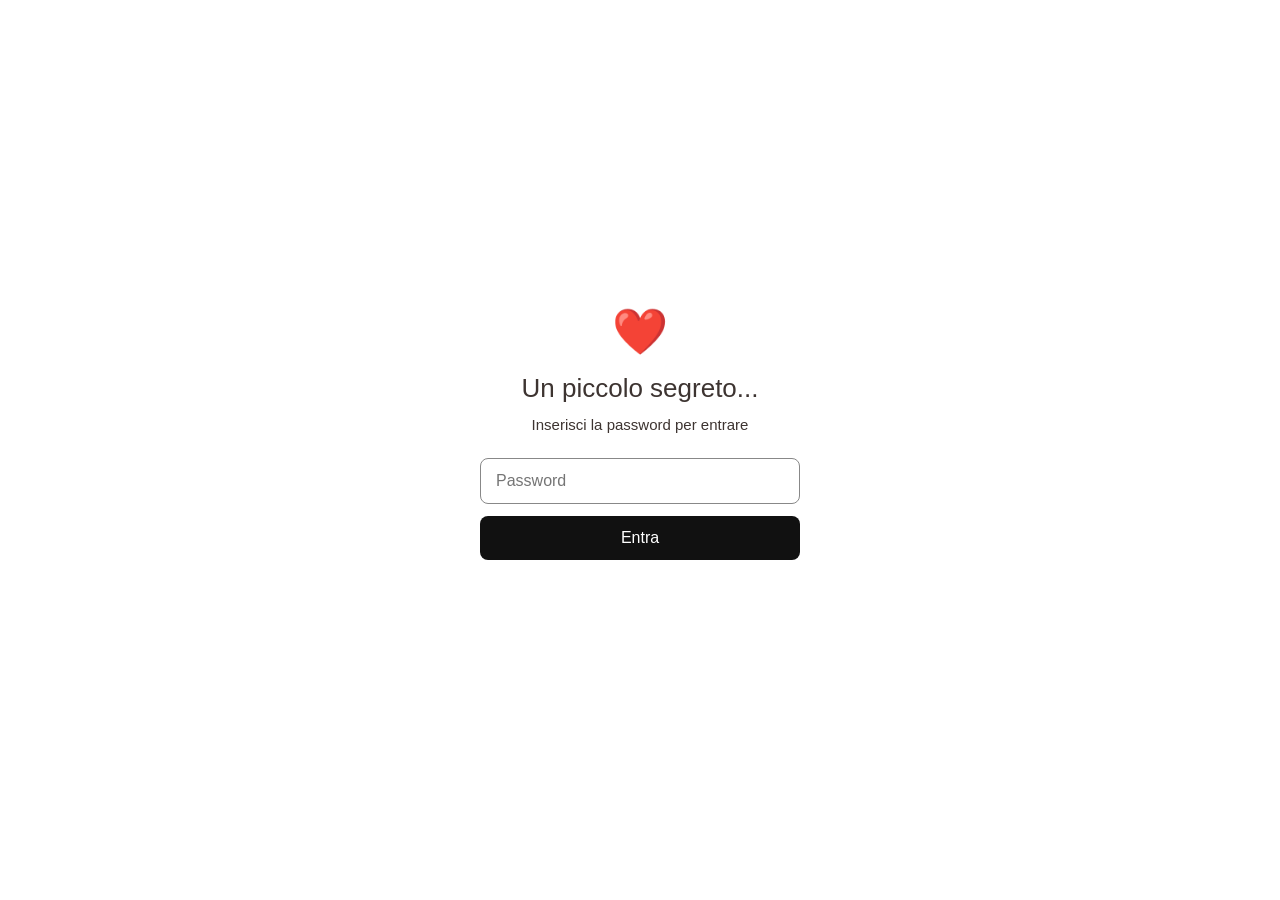
<file: index.html>
<!DOCTYPE html>
<html lang="it">
<head>
    <meta charset="UTF-8">
    <meta name="viewport" content="width=device-width, initial-scale=1.0">

    <title>Per Giorgia</title>
    <link rel="stylesheet" href="password.css">
    <script src="js/password.js"></script>
    <link rel="stylesheet" href="style.css">
</head>

<body>

    <main class="pagina">

        <div class="contenuto">

            <p class="piccola-introduzione">
                Una piccola cosa per te.
            </p>

            <img 
                src="Images/you.jpeg" 
                alt="Giorgia"
                class="foto"
            >

            <h1>Cara Giorgia,</h1>

            <p class="testo">
                sai che su alcune cose ho molta vergogna
                e magari non riesco ad esprimermi
                come vorrei.
            </p>

            <p class="testo">
                Per questo ho pensato ad una soluzione
                un po' alternativa.
            </p>

            <a href="storia.html" class="bottone">
                Clicca qui se vuoi proseguire
                <span>♡</span>
            </a>

        </div>

    </main>

    <script src="script.js"></script>
    <script>

if ("serviceWorker" in navigator) {

    window.addEventListener("load", () => {

        navigator.serviceWorker.register("./sw.js");

    });

}

</script>

</body>
</html>
</file>
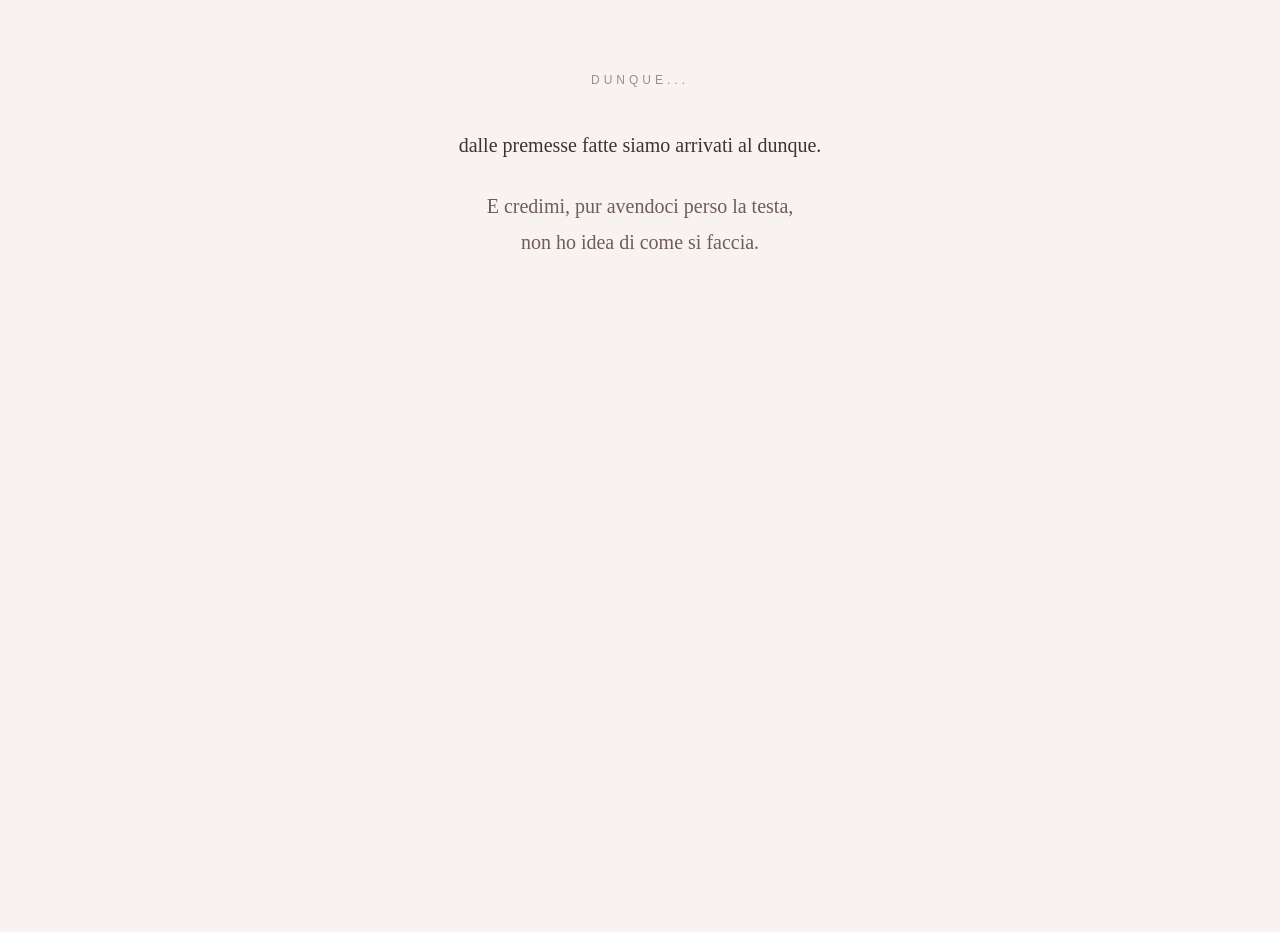
<file: domanda.html>
<!DOCTYPE html>
<html lang="it">

<head>

    <meta charset="UTF-8">

    <meta name="viewport" content="width=device-width, initial-scale=1.0">

    <title>Dunque...</title>

    <link rel="stylesheet" href="domanda.css">

</head>

<body>

    <main class="domanda">

        <!-- PREAMBOLO -->

        <section id="preambolo" class="preambolo">

            <p>
                Dunque...
            </p>

            <p>
                dalle premesse fatte siamo arrivati al dunque.
            </p>

            <p>
                E credimi, pur avendoci perso la testa,
                <br>
                non ho idea di come si faccia.
            </p>

        </section>


        <!-- CHATBOT -->

        <section id="chat" class="chat">

            <div class="chat-header">

                <div class="chat-logo">
                    ✦
                </div>

                <div>
                    <strong>Chat</strong>

                    <span>
                        assistente personale
                    </span>
                </div>

            </div>


            <div class="chat-messaggi">

                <!-- MESSAGGIO UTENTE -->

                <div class="messaggio utente">

                    <div class="messaggio-nome">
                        Tu
                    </div>

                    <div id="domanda-chat" class="fumetto">
                    </div>

                </div>


                <!-- RISPOSTA CHAT -->

                <div class="messaggio assistente">

                    <div class="messaggio-nome">
                        Chat
                    </div>

                    <div id="risposta-chat" class="fumetto risposta">
                    </div>

                </div>

            </div>


            <!-- SCELTA FINALE -->

            <div id="scelta" class="scelta">

                <p>
                    Scegli tu quella che ti piace di più,
                    <br>
                    la sostanza è la stessa.
                </p>

                <div class="bottoni">

                    <button
                        id="si"
                        class="bottone-si"
                    >
                        Sì
                    </button>

                    <button
                        id="no"
                        class="bottone-no"
                    >
                        No
                    </button>

                </div>

            </div>

        </section>


        <!-- POPUP ERRORE -->

        <div id="errore" class="errore">

            <div class="errore-box">

                <div class="errore-icon">
                    !
                </div>

                <p id="errore-testo">
                    Risposta non valida.
                </p>

                <button id="chiudi-errore">
                    ok
                </button>

            </div>

        </div>

    </main>


    <script src="domanda.js"></script>

</body>

</html>
</file>
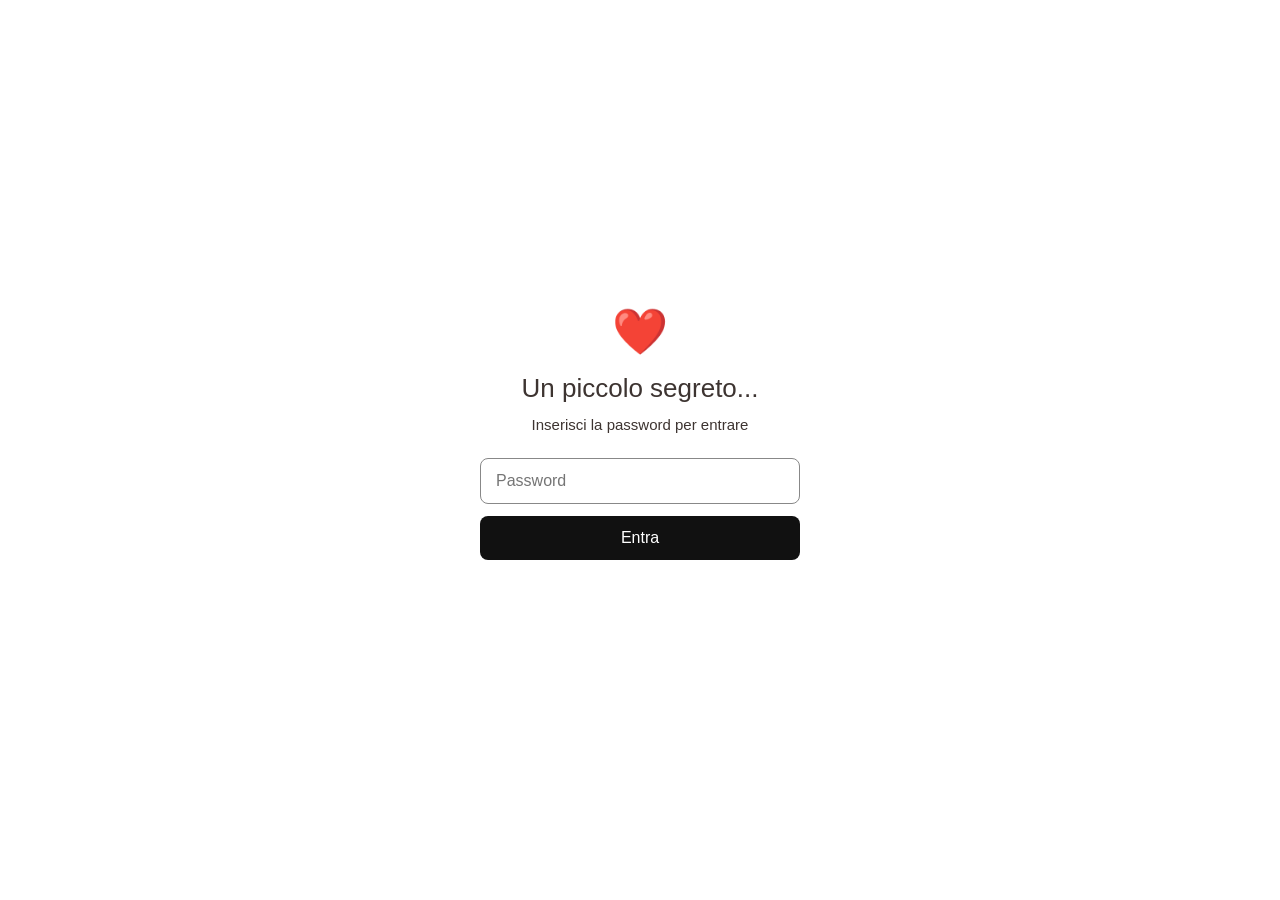
<file: exit.html>
<!DOCTYPE html>
<html lang="it">

<head>

    <meta charset="UTF-8">

    <meta
        name="viewport"
        content="width=device-width, initial-scale=1.0"
    >

    <title>Exit</title>

    <link rel="stylesheet" href="exit.css">
    <link rel="stylesheet" href="password.css">
    <script src="js/password.js"></script>

</head>

<body>

    <main class="exit-pagina">

        <section class="exit-contenuto">

            <p class="domanda">
                Sei sicura di voler uscire?
            </p>

            <div class="scelte">

                <button
                    class="scelta"
                    id="si"
                >
                    sì
                </button>

                <a
                    href="storia.html"
                    class="scelta"
                >
                    no
                </a>

            </div>

        </section>

    </main>


    <script src="exit.js"></script>

</body>

</html>
</file>
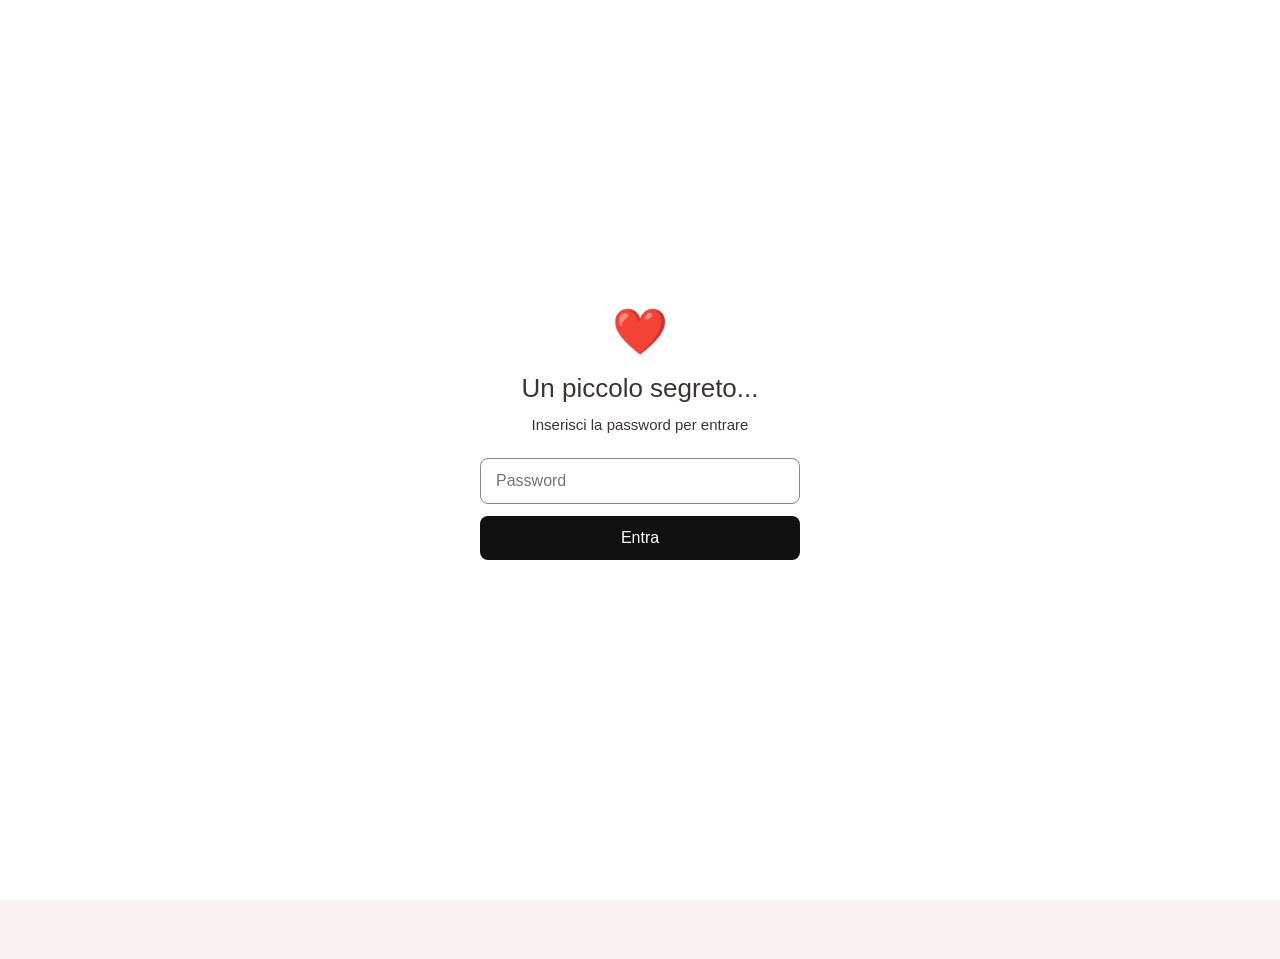
<file: storia.html>
<!DOCTYPE html>
<html lang="it">

<head>

    <meta charset="UTF-8">

    <meta name="viewport" content="width=device-width, initial-scale=1.0">

    <title>Una cosa che devo dirti</title>

    <link rel="stylesheet" href="style.css">
    <link rel="stylesheet" href="password.css">
    <script src="js/password.js"></script>

</head>

<body>

    <main class="storia">

        <section class="storia-contenuto">

            <img
                src="Images/ponza.jpeg"
                alt="Giorgia"
                class="foto-storia"
            >

            <p class="capitolo">
                Capitolo II
            </p>

            <div class="testo-storia">

                <p id="testo1"></p>

               <div id="ponza" class="ponza">

    <div class="ponza-mappa">

        <img
            src="Images/Ponza_1_54500_mappa.png"
            alt="Mappa di Ponza"
        >

    </div>

    <p>
        forse da Ponza.
    </p>

    <p class="ponza-piccola">
        o forse da prima.
    </p>

</div>

                <p id="testo2"></p>

                <p id="testo3"></p>

            </div>


            <div id="continua" class="continua">

    <div class="freccia">
        ↓
    </div>

    <p>
        Scorri per continuare
    </p>

    <div class="linea-scroll"></div>

    <div class="dolcetto-container">

    <a href="domanda.html" class="dolcetto">

        <img
            src="Images/redvelvet.jpeg"
            alt="Continua"
        >

    </a>

    <p class="exit-info">
        se non vuoi continuare, trova il pulsante exit nella pagina
    </p>

</div>



</div>

</div>


            <a
                href="exit.html"
                class="exit"
            >
                exit
            </a>

        </section>

    </main>

    <script src="script.js"></script>

</body>

</html>
</file>
<file: password.css>
#password-screen {
    position: fixed;
    inset: 0;
    z-index: 999999;
    display: flex;
    align-items: center;
    justify-content: center;
    background: #ffffff;
    font-family: Arial, sans-serif;
}

.password-box {
    width: min(90%, 380px);
    padding: 40px 30px;
    text-align: center;
    box-sizing: border-box;
}

.password-heart {
    font-size: 45px;
    margin-bottom: 15px;
}

.password-box h1 {
    margin: 0 0 12px;
    font-size: 26px;
    font-weight: 500;
}

.password-box p {
    margin: 0 0 25px;
    font-size: 15px;
}

#password-input {
    width: 100%;
    box-sizing: border-box;
    padding: 13px 15px;
    border: 1px solid #ccc;
    border-radius: 8px;
    font-size: 16px;
    outline: none;
    margin-bottom: 12px;
}

#password-input:focus {
    border-color: #888;
}

#password-button {
    width: 100%;
    padding: 13px;
    border: none;
    border-radius: 8px;
    background: #111;
    color: white;
    font-size: 16px;
    cursor: pointer;
}

#password-button:hover {
    opacity: 0.85;
}

#password-error {
    min-height: 20px;
    margin-top: 15px;
    color: #c0392b;
    font-size: 14px;
}
</file>
<file: style.css>
* {
    box-sizing: border-box;
}

html {
    scroll-behavior: smooth;
}

body {
    margin: 0;
    min-height: 100vh;

    font-family: Georgia, "Times New Roman", serif;

    background: #f8f3f0;
    color: #3d3431;
}


/* =========================================
   PAGINA
========================================= */

.pagina {
    min-height: 100vh;

    display: flex;
    justify-content: center;
    align-items: center;

    padding: 30px 20px;
}


/* =========================================
   CONTENUTO
========================================= */

.contenuto {
    width: 100%;
    max-width: 500px;

    text-align: center;

    animation: comparsa 1.2s ease;
}


/* =========================================
   PICCOLA INTRODUZIONE
========================================= */

.piccola-introduzione {
    font-family: Arial, sans-serif;

    font-size: 13px;
    letter-spacing: 2px;
    text-transform: uppercase;

    color: #9a8580;

    margin-bottom: 25px;
}


/* =========================================
   FOTO PAGINA INIZIALE
========================================= */

.foto {
    width: 220px;
    height: 280px;

    object-fit: cover;

    border-radius: 110px 110px 20px 20px;

    box-shadow:
        0 15px 40px rgba(70, 50, 45, 0.15);

    margin-bottom: 35px;
}


/* =========================================
   TITOLI
========================================= */

h1 {
    font-size: 38px;
    font-weight: normal;

    margin: 0 0 25px;
}


/* =========================================
   TESTO GENERALE
========================================= */

.testo {
    font-size: 19px;
    line-height: 1.7;

    margin: 10px auto;

    max-width: 420px;
}


/* =========================================
   BOTTONE GENERALE
========================================= */

.bottone {
    display: inline-block;

    margin-top: 35px;

    padding: 15px 24px;

    border-radius: 50px;

    background: #3d3431;
    color: white;

    text-decoration: none;

    font-family: Arial, sans-serif;
    font-size: 14px;

    transition: all 0.3s ease;
}

.bottone span {
    margin-left: 8px;
    font-size: 18px;
}

.bottone:hover {
    transform: translateY(-3px);

    box-shadow:
        0 10px 25px rgba(61, 52, 49, 0.2);
}


/* =========================================
   ANIMAZIONE COMPARSA
========================================= */

@keyframes comparsa {

    from {
        opacity: 0;
        transform: translateY(20px);
    }

    to {
        opacity: 1;
        transform: translateY(0);
    }

}


/* =========================================
   PAGINA STORIA
========================================= */

.storia {
    min-height: 100vh;

    padding: 70px 25px 100px;

    display: flex;
    justify-content: center;
}

.storia-contenuto {
    width: 100%;
    max-width: 620px;

    text-align: center;

    position: relative;
}


/* =========================================
   FOTO DELLA STORIA
========================================= */

.foto-storia {
    width: 190px;
    height: 240px;

    object-fit: cover;

    border-radius: 95px 95px 15px 15px;

    box-shadow:
        0 15px 40px rgba(70, 50, 45, 0.14);

    margin-bottom: 35px;

    animation: comparsa 1.2s ease;
}


/* =========================================
   CAPITOLO
========================================= */

.capitolo {
    font-family: Arial, sans-serif;

    text-transform: uppercase;

    letter-spacing: 3px;

    font-size: 11px;

    color: #a18d87;

    margin-bottom: 35px;
}


/* =========================================
   TESTO STORIA
========================================= */

.testo-storia {
    text-align: left;

    font-size: 19px;

    line-height: 1.9;

    color: #3d3431;
}

.testo-storia p {
    margin-bottom: 35px;
}


/* =========================================
   TESTO DINAMICO
========================================= */

#testo1,
#testo2,
#testo3 {
    min-height: 0;
}


/* =========================================
   PONZA
========================================= */

.ponza {
    display: none;

    text-align: center;

    margin: 55px 0;
}


/* =========================================
   MAPPA DI PONZA
========================================= */

.ponza-mappa {
    width: 260px;
    height: 190px;

    margin: 0 auto;

    overflow: hidden;

    border-radius: 8px;

    box-shadow:
        0 10px 30px rgba(70, 50, 45, 0.12);

    opacity: 0.92;
}

.ponza-mappa img {
    width: 100%;
    height: 100%;

    object-fit: cover;

    filter: sepia(15%) contrast(90%);

    transition: transform 8s ease;
}

.ponza:hover img {
    transform: scale(1.04);
}


/* =========================================
   TESTO SOTTO LA MAPPA
========================================= */

.ponza p {
    font-size: 15px;

    font-style: italic;

    color: #8d7973;

    margin-top: 18px;
    margin-bottom: 5px;
}

.ponza-piccola {
    font-size: 13px !important;

    opacity: 0.75;
}


/* =========================================
   CONTINUA
========================================= */

.continua {
    margin-top: 80px;

    text-align: center;

    opacity: 0;

    transition: opacity 1s ease;
}

.continua.visibile {
    opacity: 1;
}


/* =========================================
   FRECCIA
========================================= */

.freccia {
    font-size: 25px;

    animation: movimento 1.5s infinite;
}


/* =========================================
   TESTO "SCORRI PER CONTINUARE"
========================================= */

.continua > p {
    font-family: Arial, sans-serif;

    font-size: 11px;

    letter-spacing: 2px;

    text-transform: uppercase;

    color: #a18d87;
}


/* =========================================
   LINEA
========================================= */

.linea-scroll {
    width: 1px;

    height: 50px;

    background: #b7a7a1;

    margin: 15px auto 0;
}


/* =========================================
   CONTENITORE TORTA
========================================= */

.dolcetto-container {
    margin-top: 35px;

    display: flex;
    flex-direction: column;
    align-items: center;
}


/* =========================================
   LINK DELLA TORTA
========================================= */

.dolcetto {
    display: block;

    width: 270px;

    text-decoration: none;

    opacity: 0;
    visibility: hidden;

    pointer-events: none;

    transform: translateY(10px);

    transition:
        opacity 1s ease,
        transform 0.4s ease;
}


/* =========================================
   QUANDO LA STORIA È FINITA
========================================= */

.continua.visibile .dolcetto {
    opacity: 1;

    visibility: visible;

    pointer-events: auto;

    transform: translateY(0);
}


/* =========================================
   IMMAGINE DELLA TORTA
========================================= */

.dolcetto img {
    display: block;

    width: 100%;
    height: auto;

    object-fit: contain;

    filter:
        drop-shadow(
            0 10px 18px rgba(70, 50, 45, 0.15)
        );

    transition:
        transform 0.4s ease,
        filter 0.4s ease;
}


/* =========================================
   HOVER TORTA
========================================= */

.dolcetto:hover img {
    transform: translateY(-6px) rotate(-1deg);

    filter:
        drop-shadow(
            0 15px 25px rgba(70, 50, 45, 0.22)
        );
}


/* =========================================
   PICCOLA SCRITTA EXIT
========================================= */

.exit-info {
    margin-top: 18px;

    font-family: Arial, sans-serif;

    font-size: 8px !important;

    line-height: 1.4;

    letter-spacing: 0.5px;

    text-transform: none !important;

    color: #b2a39e !important;

    opacity: 0.55;
}


/* =========================================
   ANIMAZIONE FRECCIA
========================================= */

@keyframes movimento {

    0%, 100% {
        transform: translateY(0);
    }

    50% {
        transform: translateY(8px);
    }

}


/* =========================================
   EXIT
========================================= */

.exit {
    position: fixed;

    bottom: 15px;
    right: 18px;

    font-family: Arial, sans-serif;

    font-size: 9px;

    letter-spacing: 2px;

    text-transform: uppercase;

    text-decoration: none;

    color: #b2a39e;

    opacity: 0.6;

    transition: all 0.3s ease;
}

.exit:hover {
    opacity: 1;

    color: #5e4f4a;
}


/* =========================================
   MOBILE
========================================= */

@media (max-width: 600px) {

    .storia {
        padding: 50px 22px 100px;
    }

    .foto-storia {
        width: 165px;
        height: 210px;
    }

    .testo-storia {
        font-size: 18px;

        line-height: 1.85;
    }

    .dolcetto {
        width: 240px;
    }

}
</file>
<file: domanda.css>
* {
    box-sizing: border-box;
}

html {
    scroll-behavior: smooth;
}

body {
    margin: 0;

    min-height: 100vh;

    font-family: Georgia, "Times New Roman", serif;

    background: #f8f3f0;

    color: #3d3431;
}


/* =========================================
   PAGINA
========================================= */

.domanda {
    min-height: 100vh;

    padding: 70px 20px 100px;

    display: flex;
    flex-direction: column;
    align-items: center;
}


/* =========================================
   PREAMBOLO
========================================= */

.preambolo {
    width: 100%;
    max-width: 600px;

    text-align: center;

    animation: comparsa 1.2s ease;

    margin-bottom: 70px;
}

.preambolo p {
    font-size: 20px;

    line-height: 1.8;

    margin: 0 0 25px;
}

.preambolo p:first-child {
    font-size: 12px;

    font-family: Arial, sans-serif;

    text-transform: uppercase;

    letter-spacing: 4px;

    color: #a18d87;

    margin-bottom: 35px;
}

.preambolo p:last-child {
    color: #6f5d57;
}


/* =========================================
   CHAT
========================================= */

.chat {
    width: 100%;

    max-width: 650px;

    opacity: 0;

    transform: translateY(20px);

    transition:
        opacity 1s ease,
        transform 1s ease;
}

.chat.visibile {
    opacity: 1;

    transform: translateY(0);
}


/* =========================================
   HEADER CHAT
========================================= */

.chat-header {
    display: flex;

    align-items: center;

    gap: 12px;

    padding: 15px 18px;

    border-bottom: 1px solid #e5dcd8;

    background: rgba(255, 255, 255, 0.45);

    border-radius: 15px 15px 0 0;
}

.chat-logo {
    width: 35px;
    height: 35px;

    display: flex;

    align-items: center;
    justify-content: center;

    border-radius: 50%;

    background: #d9b7a9;

    color: white;

    font-size: 18px;
}

.chat-header strong {
    display: block;

    font-family: Arial, sans-serif;

    font-size: 14px;

    font-weight: normal;
}

.chat-header span {
    display: block;

    margin-top: 3px;

    font-family: Arial, sans-serif;

    font-size: 10px;

    color: #a18d87;
}


/* =========================================
   AREA MESSAGGI
========================================= */

.chat-messaggi {
    padding: 30px 20px;

    background: rgba(255, 255, 255, 0.25);

    border-radius: 0 0 15px 15px;
}


/* =========================================
   MESSAGGIO
========================================= */

.messaggio {
    margin-bottom: 30px;

    opacity: 0;

    transition: opacity 0.8s ease;
}

.messaggio.visibile {
    opacity: 1;
}

.messaggio-nome {
    font-family: Arial, sans-serif;

    font-size: 10px;

    letter-spacing: 1px;

    text-transform: uppercase;

    color: #a18d87;

    margin-bottom: 8px;
}


/* =========================================
   FUMETTI
========================================= */

.fumetto {
    display: inline-block;

    max-width: 90%;

    padding: 15px 18px;

    font-size: 16px;

    line-height: 1.6;

    border-radius: 15px;

    background: white;

    box-shadow:
        0 5px 20px rgba(70, 50, 45, 0.07);
}

.utente {
    text-align: right;
}

.utente .fumetto {
    text-align: left;

    background: #e8d7d0;
}

.assistente {
    text-align: left;
}

.assistente .fumetto {
    background: white;
}


/* =========================================
   CURSORE DI SCRITTURA
========================================= */

.typing::after {
    content: "|";

    animation: cursore 0.8s infinite;
}

@keyframes cursore {

    0%, 50% {
        opacity: 1;
    }

    51%, 100% {
        opacity: 0;
    }

}


/* =========================================
   RISPOSTE CHAT
========================================= */

.risposta-lista {
    margin: 0;

    padding-left: 22px;
}

.risposta-lista li {
    margin-bottom: 16px;

    padding-left: 4px;

    line-height: 1.6;
}

.risposta-introduzione {
    margin-bottom: 20px;
}


/* =========================================
   SCELTA
========================================= */

.scelta {
    text-align: center;

    margin-top: 50px;

    opacity: 0;

    transform: translateY(15px);

    pointer-events: none;

    transition:
        opacity 1s ease,
        transform 1s ease;
}

.scelta.visibile {
    opacity: 1;

    transform: translateY(0);

    pointer-events: auto;
}

.scelta p {
    font-size: 18px;

    line-height: 1.7;

    color: #6f5d57;

    margin-bottom: 30px;
}


/* =========================================
   BOTTONI
========================================= */

.bottoni {
    display: flex;

    justify-content: center;

    gap: 20px;
}

.bottoni button {
    border: none;

    padding: 13px 30px;

    border-radius: 50px;

    font-family: Arial, sans-serif;

    font-size: 14px;

    cursor: pointer;

    transition:
        transform 0.3s ease,
        box-shadow 0.3s ease;
}


/* SI */

.bottone-si {
    background: #3d3431;

    color: white;
}

.bottone-si:hover {
    transform: translateY(-3px);

    box-shadow:
        0 10px 25px rgba(61, 52, 49, 0.2);
}


/* NO */

.bottone-no {
    background: transparent;

    color: #9a8580;

    border: 1px solid #d5c6c0 !important;
}

.bottone-no:hover {
    transform: translateY(-3px);
}


/* =========================================
   POPUP ERRORE
========================================= */

.errore {
    position: fixed;

    inset: 0;

    display: flex;

    align-items: center;
    justify-content: center;

    background: rgba(61, 52, 49, 0.18);

    backdrop-filter: blur(3px);

    opacity: 0;

    visibility: hidden;

    pointer-events: none;

    transition:
        opacity 0.3s ease,
        visibility 0.3s ease;

    z-index: 100;
}

.errore.visibile {
    opacity: 1;

    visibility: visible;

    pointer-events: auto;
}


/* =========================================
   BOX ERRORE
========================================= */

.errore-box {
    width: calc(100% - 40px);

    max-width: 350px;

    padding: 30px;

    text-align: center;

    background: #f8f3f0;

    border-radius: 18px;

    box-shadow:
        0 20px 60px rgba(61, 52, 49, 0.2);

    animation: popup 0.3s ease;
}

.errore-icon {
    width: 35px;
    height: 35px;

    margin: 0 auto 15px;

    display: flex;

    align-items: center;
    justify-content: center;

    border-radius: 50%;

    background: #d9b7a9;

    color: white;

    font-family: Arial, sans-serif;

    font-weight: bold;
}

.errore-box p {
    font-family: Arial, sans-serif;

    font-size: 14px;

    line-height: 1.6;

    color: #5e4f4a;

    margin: 0 0 20px;
}

.errore-box button {
    border: none;

    background: #3d3431;

    color: white;

    padding: 9px 22px;

    border-radius: 50px;

    cursor: pointer;

    font-family: Arial, sans-serif;

    font-size: 12px;
}


/* =========================================
   ANIMAZIONI
========================================= */

@keyframes comparsa {

    from {
        opacity: 0;

        transform: translateY(20px);
    }

    to {
        opacity: 1;

        transform: translateY(0);
    }

}

@keyframes popup {

    from {
        transform: scale(0.9);

        opacity: 0;
    }

    to {
        transform: scale(1);

        opacity: 1;
    }

}


/* =========================================
   MOBILE
========================================= */

@media (max-width: 600px) {

    .domanda {
        padding: 50px 15px 80px;
    }

    .preambolo {
        margin-bottom: 50px;
    }

    .preambolo p {
        font-size: 18px;
    }

    .chat-messaggi {
        padding: 25px 15px;
    }

    .fumetto {
        max-width: 95%;

        font-size: 15px;
    }

    .scelta p {
        font-size: 17px;
    }

}
</file>
<file: exit.css>
* {
    box-sizing: border-box;
}

html {
    scroll-behavior: smooth;
}

body {
    margin: 0;

    min-height: 100vh;

    font-family: Georgia, "Times New Roman", serif;

    background: #f8f3f0;

    color: #3d3431;
}


/* =========================================
   PAGINA
========================================= */

.exit-pagina {
    min-height: 100vh;

    display: flex;

    justify-content: center;
    align-items: center;

    padding: 30px 20px;
}


/* =========================================
   CONTENUTO
========================================= */

.exit-contenuto {
    text-align: center;

    animation: comparsa 1.2s ease;
}


/* =========================================
   DOMANDA
========================================= */

.domanda {
    margin: 0 0 35px;

    font-size: 22px;

    font-weight: normal;
}


/* =========================================
   SCELTE
========================================= */

.scelte {
    display: flex;

    justify-content: center;

    gap: 20px;
}


/* =========================================
   BOTTONI
========================================= */

.scelta {
    border: none;

    padding: 12px 25px;

    border-radius: 50px;

    background: transparent;

    color: #8d7973;

    font-family: Arial, sans-serif;

    font-size: 12px;

    letter-spacing: 1px;

    text-transform: uppercase;

    text-decoration: none;

    cursor: pointer;

    transition:
        color 0.3s ease,
        transform 0.3s ease,
        background 0.3s ease;
}


.scelta:hover {
    color: #3d3431;

    background: #eee5e1;

    transform: translateY(-2px);
}


/* =========================================
   ANIMAZIONE
========================================= */

@keyframes comparsa {

    from {
        opacity: 0;

        transform: translateY(15px);
    }

    to {
        opacity: 1;

        transform: translateY(0);
    }

}
</file>
